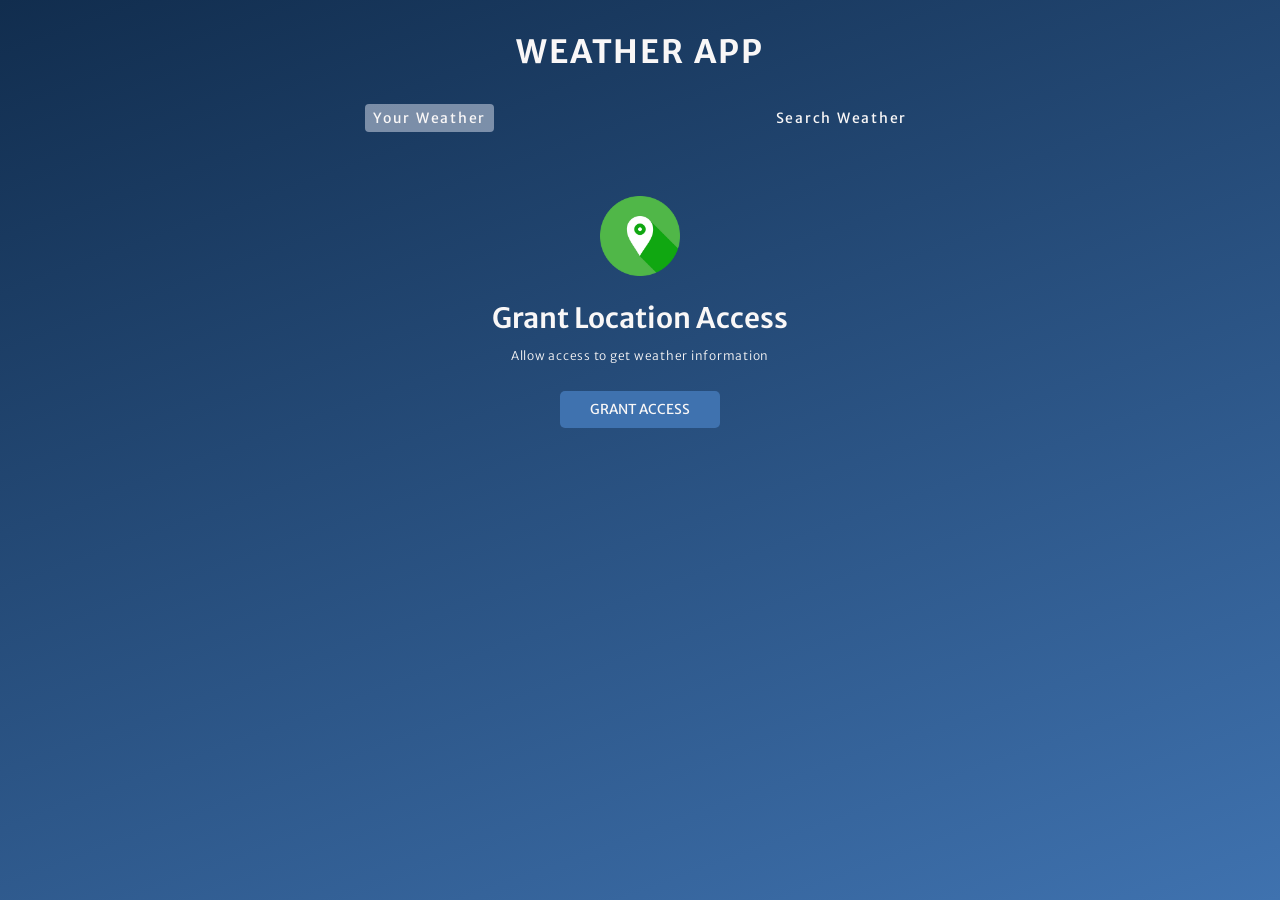
<file: 16 - Weather  App/index.html>
<!DOCTYPE html>
<html lang="en">
  <head>
    <meta charset="UTF-8" />
    <meta http-equiv="X-UA-Compatible" content="IE=edge" />
    <meta name="viewport" content="width=device-width, initial-scale=1.0" />
    <title>Weather App</title>

    <!-- Link Font  -->
    <link rel="preconnect" href="https://fonts.googleapis.com" />
    <link rel="preconnect" href="https://fonts.gstatic.com" crossorigin />
    <link
      href="https://fonts.googleapis.com/css2?family=Merriweather+Sans:wght@300;400;500;600;700&display=swap"
      rel="stylesheet"
    />

    <!-- Link Script  -->
    <script src="./script.js" defer></script>

    <!-- Link CSS  -->
    <link rel="stylesheet" href="./style.css" />
  </head>
  <body>
    <!-- Wrapper -->
    <div class="wrapper">
      <h1>Weather App</h1>
      <div class="tabContainer">
        <p class="tab currentTab" data-userWeather>Your Weather</p>
        <p class="tab" data-searchWeather>Search Weather</p>
      </div>

      <!-- Container -->
      <div class="container">
        <!-- Search Container -->
        <form class="formContainer" data-searchForm>
          <input
            type="text"
            placeholder="Search for city..."
            data-searchInput
          />
          <button class="btn" type="submit">
            <img
              src="./Images/search.png"
              width="20"
              height="20"
              loading="lazy"
            />
          </button>
        </form>

        <!-- Grant Location Access  -->
        <div class="grantLocationContainer subContainer">
          <img
            src="./Images/location.png"
            width="80"
            height="80"
            loading="lazy"
          />
          <p>Grant Location Access</p>
          <p>Allow access to get weather information</p>
          <button class="btn" data-grantAccess>Grant Access</button>
        </div>

        <div class="subContainer loadingContainer">
          <img src="./Images/loading.gif" width="150" height="150" />
          <p>Loading</p>
        </div>

        <!-- Weather Info -->
        <div class="userInfoContainer subContainer">
          <div class="name">
            <p data-cityName></p>
            <img data-countryFlag />
          </div>

          <p data-weatherDesc></p>
          <img data-weatherIcon />

          <p data-temp></p>

          <div class="parameterContainer">
            <!-- Wind Speed -->
            <div class="parameter">
              <img src="Images/wind.png" alt="#" />
              <p>windspeed</p>
              <p class="parameterValue" data-windspeed></p>
            </div>

            <!-- Humidity -->
            <div class="parameter">
              <img src="Images/humidity.png" alt="#" />
              <p>humidity</p>
              <p class="parameterValue" data-humidity></p>
            </div>

            <!-- Wind Speed -->
            <div class="parameter">
              <img src="Images/cloud.png" alt="#" />
              <p>clouds</p>
              <p class="parameterValue" data-clouds></p>
            </div>
          </div>
        </div>

        <!-- Location Not Found -->
        <div class="errorContainer subContainer">
          <img src="./Images/not-found.png" data-errorImg />
          <p data-errorText></p>
          <button class="btn" data-errorButton>Retry Now</button>
        </div>
      </div>
    </div>
  </body>
</html>
</file>
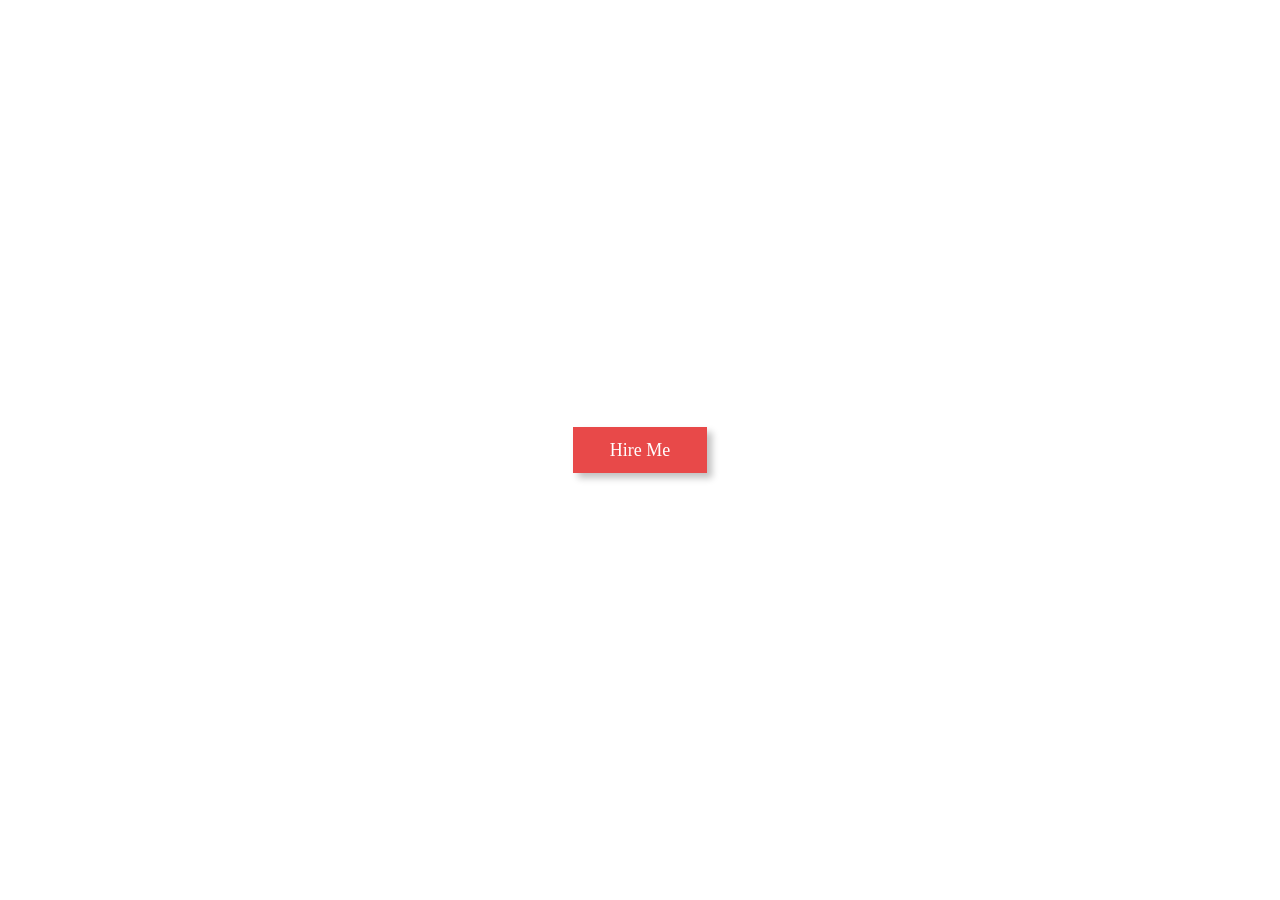
<file: hireme button/index.html>
<!DOCTYPE html>
<html lang="en">
<head>
    <meta charset="UTF-8">
    <meta http-equiv="X-UA-Compatible" content="IE=edge">
    <meta name="viewport" content="width=device-width, initial-scale=1.0">
    <title>Document</title>
    <link rel="stylesheet" href="style.css">
</head>
<body>
    <div class="container">
        <div class="button">
            Hire Me
        </div>
    </div>
</body>
</html>
</file>
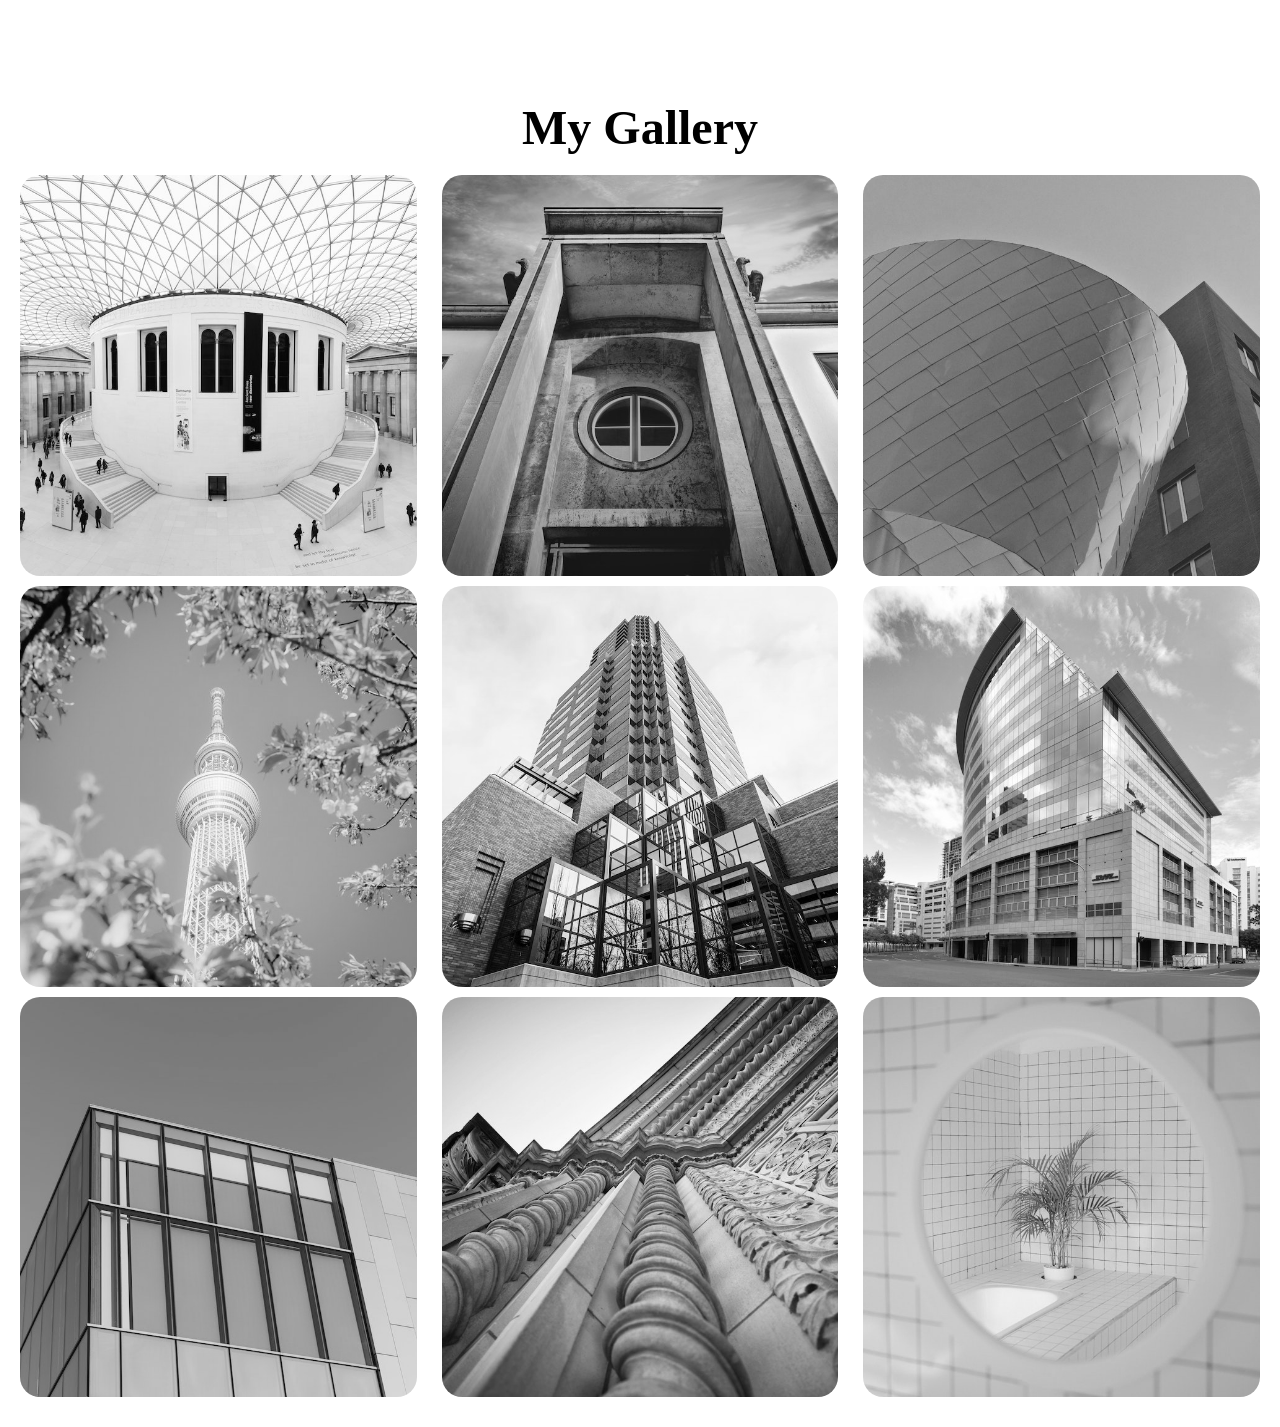
<file: image gallery/index.html>
<!DOCTYPE html>
<html lang="en">
<head>
    <meta charset="UTF-8">
    <meta http-equiv="X-UA-Compatible" content="IE=edge">
    <meta name="viewport" content="width=device-width, initial-scale=1.0">
    <title>Document</title>
    <link rel="stylesheet" href="style.css">
</head>
<body>
    <div class="wrapper">
        <div class="container">
            <h1>My Gallery</h1>
            <div class="gallery">
             <figure class="card">
                <img src="assets/image1.jpg" alt="">
                <figcaption>Image1</figcaption>
             </figure>
             <figure class="card">
                <img src="assets/image2.jpeg" alt="">
                <figcaption>Image2</figcaption>
             </figure>
             <figure class="card">
                <img src="assets/image3.jpeg" alt="">
                <figcaption>Image3</figcaption>
             </figure>
             <figure class="card">
                <img src="assets/image4.jpeg" alt="">
                <figcaption>Image4</figcaption>
             </figure>
             <figure class="card">
                <img src="assets/image5.jpeg" alt="">
                <figcaption>Image5</figcaption>
             </figure>
             <figure class="card">
                <img src="assets/image6.jpeg" alt="">
                <figcaption>Image6</figcaption>
             </figure>
             <figure class="card">
                <img src="assets/image7.jpeg" alt="">
                <figcaption>Image7</figcaption>
             </figure class="card">
             <figure class="card">
                <img src="assets/image8.jpeg" alt="">
                <figcaption>Image8</figcaption>
             </figure>
             <figure class="card">
                <img src="assets/image9.jpeg" alt="">
                <figcaption>Image9</figcaption>
             </figure>
            </div>
        </div>
    </div>
</body>
</html>
</file>
<file: 16 - Weather  App/style.css>
*,
*::before,
*::after {
    margin: 0;
    padding: 0;
    box-sizing: border-box;
    font-family: "Merriweather Sans", sans-serif;
}

:root {
    --colorDark1: #112d4e;
    --colorDark2: #3f72af;
    --colorLight1: #dbe2ef;
    --colorLight2: #f9f7f7;
}

.wrapper {
    height: 100vh;
    width: 100vw;
    overflow-x: hidden;
    color: var(--colorLight2);
    background-color: #112d4e;
    background-image: linear-gradient(160deg, #112d4e 0%, #3f72af 100%);
}

/* Heading and Tab Container 
 */
h1 {
    text-align: center;
    text-transform: uppercase;
    word-spacing: 2px;
    letter-spacing: 1.75px;
    margin-block: 2rem;
}

.tabContainer {
    width: 90%;
    max-width: 550px;
    display: flex;
    justify-content: space-between;
    margin: 0 auto;
    margin-top: 2rem;
}

.tab {
    cursor: pointer;
    font-size: 0.875rem;
    letter-spacing: 1.75px;
    padding: 5px 8px;
    text-transform: capitalize;
    /* font-weight: 600; */
}

.tab.currentTab {
    background-color: rgba(219, 226, 239, 0.5);
    border-radius: 4px;
}

/* Tab Container Ends */

/* Main Container */
.container {
    margin-block: 4rem;
}

.btn {
    all: unset;
    font-size: 0.85rem;
    text-transform: uppercase;
    padding: 10px 30px;
    border-radius: 5px;
    cursor: pointer;
    background-color: var(--colorDark2);
}

.subContainer {
    width: 90%;
    max-width: 1000px;
    margin: 0 auto;
    display: flex;
    flex-direction: column;
    align-items: center;
}

/* Form Container */
.formContainer {
    width: 90%;
    max-width: 550px;
    margin: 0 auto;
    margin-bottom: 2rem;
    display: none;
    align-items: center;
    justify-content: center;
    gap: 0 10px;
}

.formContainer.active {
    display: flex;
}

.formContainer input {
    all: unset;
    width: calc(100% - 80px);
    height: 40px;
    padding: 0 20px;
    background-color: rgba(219, 226, 239, 0.5);
    border-radius: 10px;
}

.formContainer input:focus {
    outline: 3px solid rgba(255, 255, 255, 0.7);
}

.formContainer input::placeholder {
    color: rgba(255, 255, 255, 0.7);
}

.formContainer .btn {
    width: 40px;
    height: 40px;
    /* display: grid;
    place-items: center; */
    display: flex;
    justify-content: center;
    align-items: center;
    padding: unset;
    border-radius: 100%;
}

.form-container .btn img {
    object-fit: contain;
}

/* Form Container End */

/* grant Location  */
.grantLocationContainer {
    display: none;
}

.grantLocationContainer.active {
    display: flex;
}

.grantLocationContainer img {
    margin-bottom: 1.5rem;
}

.grantLocationContainer p:first-of-type {
    font-weight: 600;
    font-size: 1.75rem;
    text-align: center;
}

.grantLocationContainer p:last-of-type {
    font-size: 0.75rem;
    text-align: center;
    margin-top: 0.75rem;
    margin-bottom: 1.75rem;
    font-weight: 300;
    letter-spacing: 0.75px;
}

/* Grant Location End  */

.loadingContainer {
    display: none;
}

.loadingContainer.active {
    display: flex;
}

.loadingContainer p {
    text-transform: uppercase;
}

.userInfoContainer {
    display: none;
}

.userInfoContainer.active {
    display: flex;
}

.userInfoContainer p {
    font-size: 1.5rem;
    font-weight: 200;
}

.userInfoContainer img {
    height: 70px;
    width: 70px;
}

.name {
    display: flex;
    align-items: center;
    gap: 0 0.5rem;
    margin-bottom: 0.7rem;
}

.name img {
    width: 30px;
    height: 30px;
    object-fit: contain;
}

.userInfoContainer p[data-temp] {
    font-size: 2.25rem;
    font-weight: 700;
}

.userInfoContainer p[data-weatherDesc] {
    text-transform: capitalize;
    font-size: 1.2rem;
}

.parameterContainer {
    width: 90%;
    display: flex;
    justify-content: center;
    gap: 10px 20px;
    margin: 1.6rem auto 0;
    flex-wrap: wrap;
}

.parameter {
    display: flex;
    justify-content: space-between;
    align-items: center;
    flex-direction: column;
    background-color: rgba(219, 226, 239, 0.5);
    padding: 0.8rem;
    border-radius: 5px;
    width: 30%;
    max-width: 200px;
    gap: 5px 0;
}

.parameter p {
    font-size: 1rem;
    font-size: 600;
    text-transform: uppercase;
}

.parameter img {
    width: 50px;
    height: 50px;
    object-fit: cover;
}

.parameterValue {
    font-size: 0.8rem;
    font-weight: 200;
}

.errorContainer {
    display: none;
}

.errorContainer.active {
    display: flex;
    gap: 1rem 0;
}

.errorContainer p {
    text-align: center;
}

.errorContainer img {
    width: 100%;
    max-width: 300px;
    aspect-ratio: 1 / 1;
    object-fit: cover;
}
</file>
<file: hireme button/style.css>
*{
    margin:0;
    padding:0;
    box-sizing: border-box;
}

.container{
    height:100vh;
    width:100vw;
    display: flex;
    justify-content:center ;
    align-items:center;

}
.button{
    background-color: #e84949;
    padding:0.8rem 2.3rem;
    color:white;
    font-size:18px;
   box-shadow:5px 5px 7px 0px #0000003f;
   position:relative;
   z-index: 1;
}
.button::before{
    content:"";
    background-color: black;
    position:absolute;
    top:0;
    left:0;
    bottom:0;
    right:0;
    transform:scaleX(0);
    transform-origin: left;
    transition:all 1s;
    z-index: -1;

}
.button:hover::before{
transform:scaleX(1);
}
</file>
<file: image gallery/style.css>
*{
    margin:0;
    padding:0;
    box-sizing:border-box;
}
#wrapper{
    height:100vh;
    overflow-x:hidden;
    overflow-y:auto;
}
.container{
    height:100%;
    /* max-width:1200px; */
    margin:0 auto;
    padding:20px;
}
.container h1{
    margin:80px;
    text-align:center;
    margin-bottom:20px;
    font-size:3rem;
}
.gallery{
    display:flex;
    flex-wrap:wrap;
    justify-content:space-between;
}
.card{
    width:32%;
    position:relative;
    margin-bottom: 10px;
    border-radius:20px;
    overflow: hidden;
}
.card img{
    width:100%;
    filter:grayscale(100%);
    box-shadow:0 0 20px #333;
    height: 100%;
    
    
}
.card:hover{
    transform:scale(1.03);
    transition:0.5s;
    filter:drop-shadow(0 0 10px #333);
}
.card:hover img{
    filter:grayscale(0%);
}
.card figcaption{
    position: absolute;
    bottom:0;
    left:0;
    padding:25px;
    width:100%;
    height:20%;
    font-weight: 500;
    color:aliceblue;
    opacity: 0;
    border-radius:0 0 10px 10px;
    background: linear-gradient(0deg,rgba(0,0,0,0.5) 0%,rgba(255,255,255,255));
    transition:0.3s;
}

.card:hover figcaption{
    opacity:1;
    transform:scale(1.03);
}
</file>
